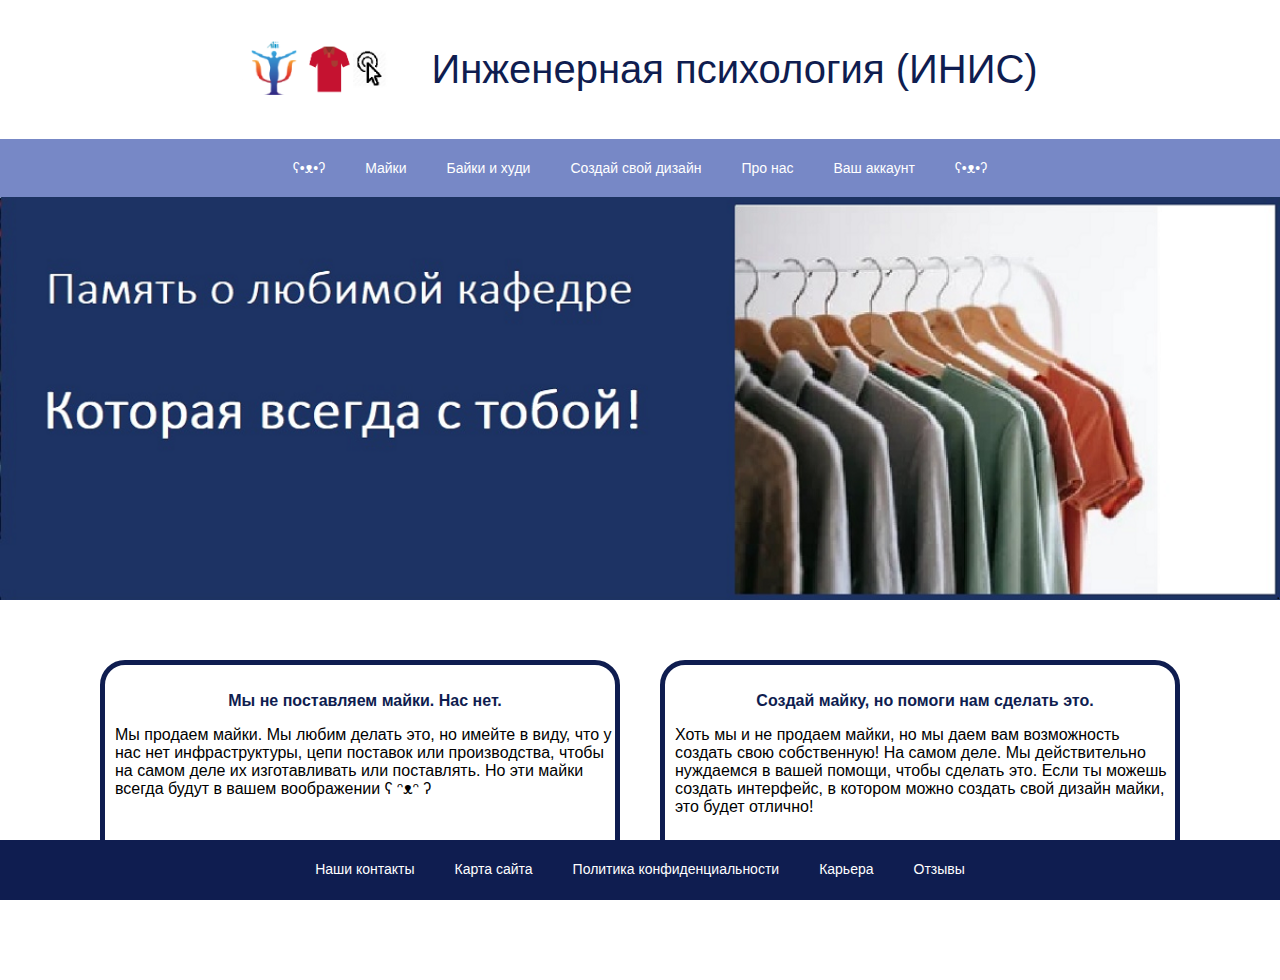
<file: Лабораторная работа 1/index.html>
<!DOCTYPE html>
<html lang="en">

<head>
  <meta charset="utf-8">
  <meta name="viewport" content="width=device-width, initial-scale=1.0">
  <title>Home</title>
  <link href="https://fonts.googleapis.com/css2?family=Catamaran:wght@200;500&family=Open+Sans&display=swap"
    rel="stylesheet">
  <link rel="stylesheet" type="text/css" href="style.css">
</head>

<body>
  <header>
    <div class="">
      <div class="header__title">
        <div class="logoname jcc">
          <div class="jcc">
            <a href="index.html">
              <img class="logo" src="site_images/logo.png" alt="logo">
            </a>
          </div>
        </div>
        <h1 class="name">Инженерная психология (ИНИС)</h1>
      </div>
      <div class="header_up">
        <ul class="menu__list ">
          <li class="menu__item">
            <a href="index.html" class="menu__link">ʕ•ᴥ•ʔ</a>
          </li>
          <li class="menu__item">
            <a href="products.html" class="menu__link">Майки</a>
          </li>
          <li class="menu__item">
            <a href="not_implemented.html" class="menu__link">Байки и худи</a>
          </li>
          <li class="menu__item">
            <a href="not_implemented.html" class="menu__link">Создай свой дизайн</a>
          </li>
          <li class="menu__item">
            <a href="not_implemented.html" class="menu__link">Про нас</a>
          </li>
          <li class="menu__item">
            <a href="not_implemented.html" class="menu__link">Ваш аккаунт</a>
          </li>
          <li class="menu__item">
            <a href="index.html" class="menu__link">ʕ•ᴥ•ʔ</a>
          </li>
        </ul>
      </div>
    </div>
  </header>
  <section>
    <img class="img__icon" src="site_images/home.png" alt="T-shirts">
  </section>
  <section class="main b-white">
    <div class="wrap">
      <div class="infa not_t-shirts">
        <h5>Мы не поставляем майки. Нас нет.</h5>
        <p>
          Мы продаем майки. Мы любим делать это, но имейте в виду,
          что у нас нет инфраструктуры, цепи поставок или производства,
          чтобы на самом деле их изготавливать или поставлять. Но эти
          майки всегда будут в вашем воображении  ʕ ᵔᴥᵔ ʔ
        </p>
      </div>
      <div class="infa create_t-shirts">
        <h5>Создай майку, но помоги нам сделать это.</h5>
        <p>
          Хоть мы и не продаем майки, но мы даем вам возможность создать
          свою собственную! На самом деле. Мы действительно нуждаемся в
          вашей помощи, чтобы сделать это. Если ты можешь создать интерфейс,
          в котором можно создать свой дизайн майки, это будет отлично!
        </p>
      </div>
    </div>
  </section>
  <footer>
    <div class="container">
      <div class="header_down">
        <ul class="menu__list ">
          <li class="menu__item">
            <a href="not_implemented.html" class="menu__link">Наши контакты</a>
          </li>
          <li class="menu__item">
            <a href="not_implemented.html" class="menu__link">Карта сайта</a>
          </li>
          <li class="menu__item">
            <a href="not_implemented.html" class="menu__link">Политика конфиденциальности</a>
          </li>
          <li class="menu__item">
            <a href="not_implemented.html" class="menu__link">Карьера</a>
          </li>
          <li class="menu__item">
            <a href="not_implemented.html" class="menu__link">Отзывы</a>
          </li>
        </ul>
      </div>
    </div>
  </footer>

  <script src="shirts.js"></script>
  <script src="main.js"></script>
</body>

</html>
</file>
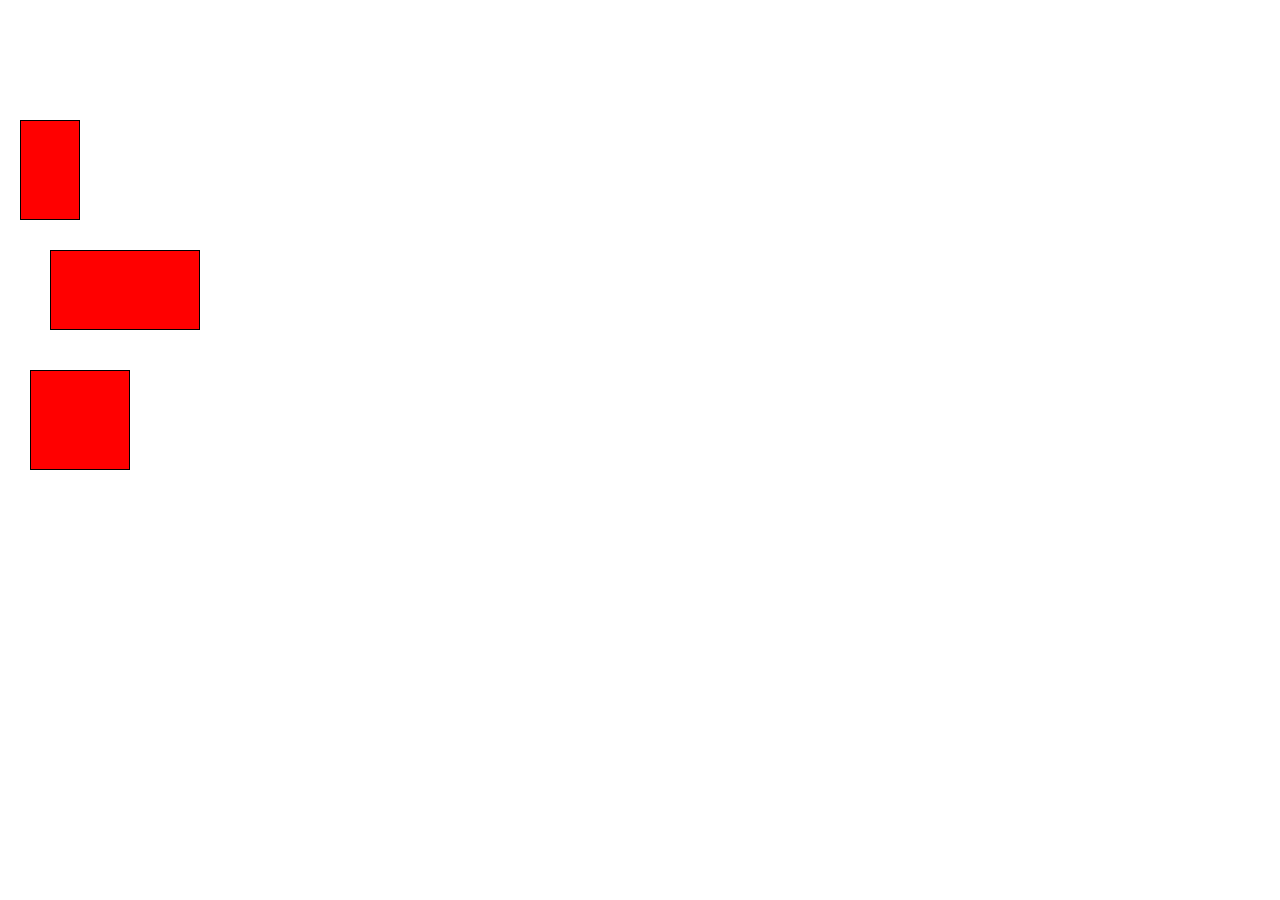
<file: Лабораторная работа 2/index.html>
<!DOCTYPE html>
<html lang="en">
    <head>
        <meta charset="UTF-8">
        <meta name="viewport" content="width=device-width, user-scalable=no">
        <link rel="stylesheet" href="inputstyle.css">
        <title>HW2 SSUI</title>
    </head>
    <body>
        <section>
        <div id="container" style="position: relative;">
            <div id="first-shape" class="target"></div>
            <div id="second-shape" class="target"></div>
            <div id="third-shape" class="target"></div>
            <div id="inner" style="position: absolute;"></div>
        </div>
    </section>
        <script src="inp.js"></script>
    </body>
</html>
</file>
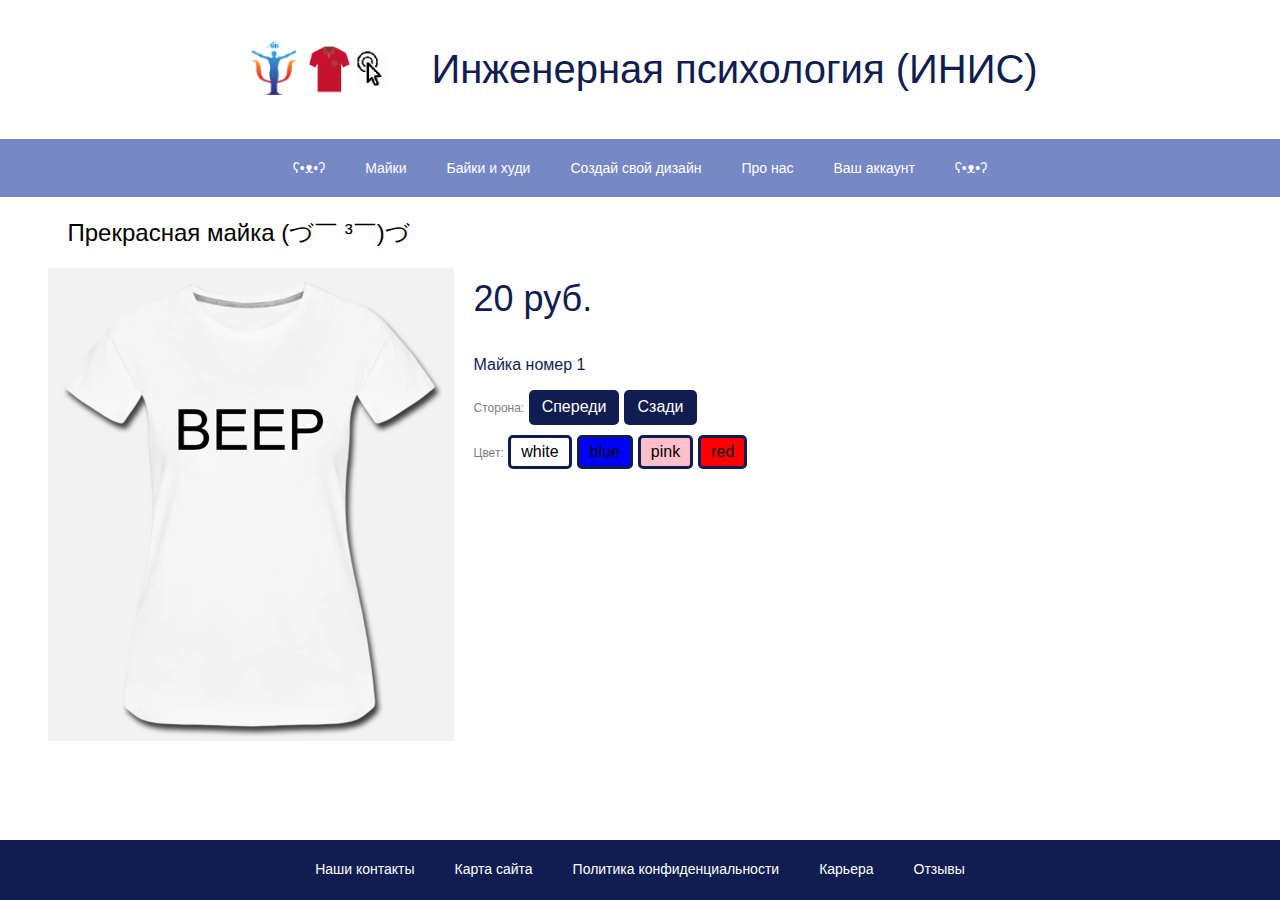
<file: Лабораторная работа 1/details.html>
<!DOCTYPE html>
<html lang="en">

<head>
  <meta charset="utf-8">
  <meta name="viewport" content="width=device-width, initial-scale=1.0">
  <title>Home</title>
  <link href="https://fonts.googleapis.com/css2?family=Catamaran:wght@200;500&family=Open+Sans&display=swap"
    rel="stylesheet">
  <link rel="stylesheet" type="text/css" href="style.css">
</head>

<body onload="initDetails()">
  <header>
    <div class="">
      <div class="header__title">
        <div class="logoname jcc">
          <div class="jcc">
            <a href="index.html">
              <img class="logo" src="site_images/logo.png" alt="logo">
            </a>
          </div>
        </div>
        <h1 class="name">Инженерная психология (ИНИС)</h1>
      </div>
      <div class="header_up">
        <ul class="menu__list ">
          <li class="menu__item">
            <a href="index.html" class="menu__link">ʕ•ᴥ•ʔ</a>
          </li>
          <li class="menu__item">
            <a href="products.html" class="menu__link">Майки</a>
          </li>
          <li class="menu__item">
            <a href="not_implemented.html" class="menu__link">Байки и худи</a>
          </li>
          <li class="menu__item">
            <a href="not_implemented.html" class="menu__link">Создай свой дизайн</a>
          </li>
          <li class="menu__item">
            <a href="not_implemented.html" class="menu__link">Про нас</a>
          </li>
          <li class="menu__item">
            <a href="not_implemented.html" class="menu__link">Ваш аккаунт</a>
          </li>
          <li class="menu__item">
            <a href="index.html" class="menu__link">ʕ•ᴥ•ʔ</a>
          </li>
        </ul>
      </div>
    </div>
  </header>

  <main>
    <div class="container">
      <h2 id="tshirt-title">
        Прекрасная майка (づ￣ ³￣)づ
      </h2>
      <div class="product-details">
        <img src="" alt="" class="product-details__img" id="productDetailsImage">
        <div class="product-details__info">
          <p class="price" id="productPrice"></p>
          <p class="description" id="productDescription"></p>
          <div class="parameters">
            <div class="parameters__side" id="sideParameters">
              <span>Сторона:</span>
            </div>
            <div class="parameters__color"id="colorParameters">
              <span>Цвет:</span>
            </div>
          </div>
        </div>
      </div>
    </div>
  </main>


  <footer>
    <div class="container">
      <div class="header_down">
        <ul class="menu__list ">
          <li class="menu__item">
            <a href="not_implemented.html" class="menu__link">Наши контакты</a>
          </li>
          <li class="menu__item">
            <a href="not_implemented.html" class="menu__link">Карта сайта</a>
          </li>
          <li class="menu__item">
            <a href="not_implemented.html" class="menu__link">Политика конфиденциальности</a>
          </li>
          <li class="menu__item">
            <a href="not_implemented.html" class="menu__link">Карьера</a>
          </li>
          <li class="menu__item">
            <a href="not_implemented.html" class="menu__link">Отзывы</a>
          </li>
        </ul>
      </div>
    </div>
  </footer>

  <script src="shirts.js"></script>
  <script src="main.js"></script>
</body>

</html>
</file>
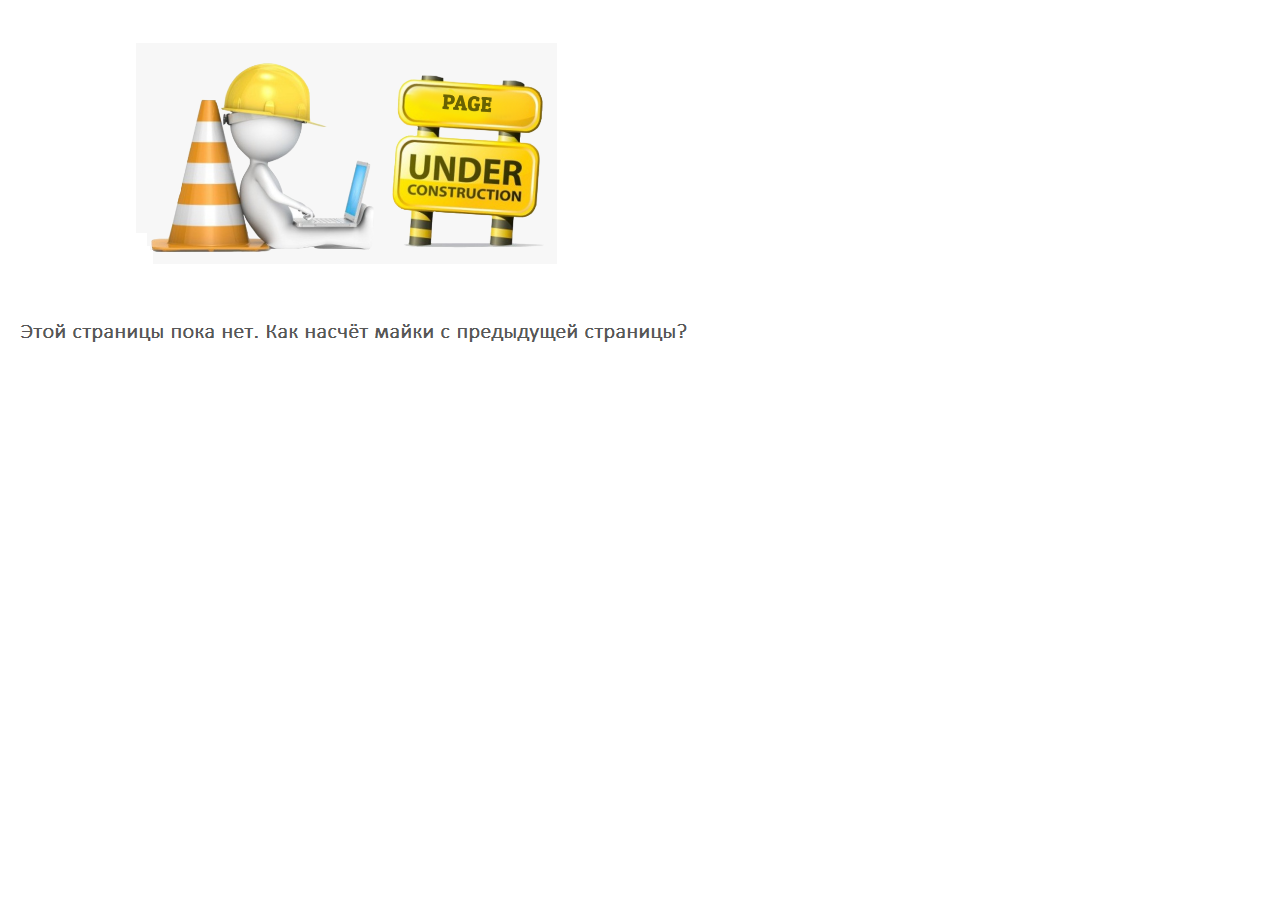
<file: Лабораторная работа 1/not_implemented.html>
<!DOCTYPE html>
<html lang="en">
<head>
  <meta charset="utf-8">
  <meta name="viewport" content="width=device-width, initial-scale=1.0">

  <title>INIS LAB1 - Not Implemented</title>

  <!-- Fonts -->
  <link href="https://fonts.googleapis.com/css2?family=Catamaran:wght@200;500&family=Open+Sans&display=swap" rel="stylesheet">

  <!-- Your CSS Code -->
  <link rel="stylesheet" type="text/css" href="style.css">
</head>
<body>
  <!-- Your Code Here -->
  <img src="site_images/not_implemented.png" alt="Not implemented">
</body>
</html>
</file>
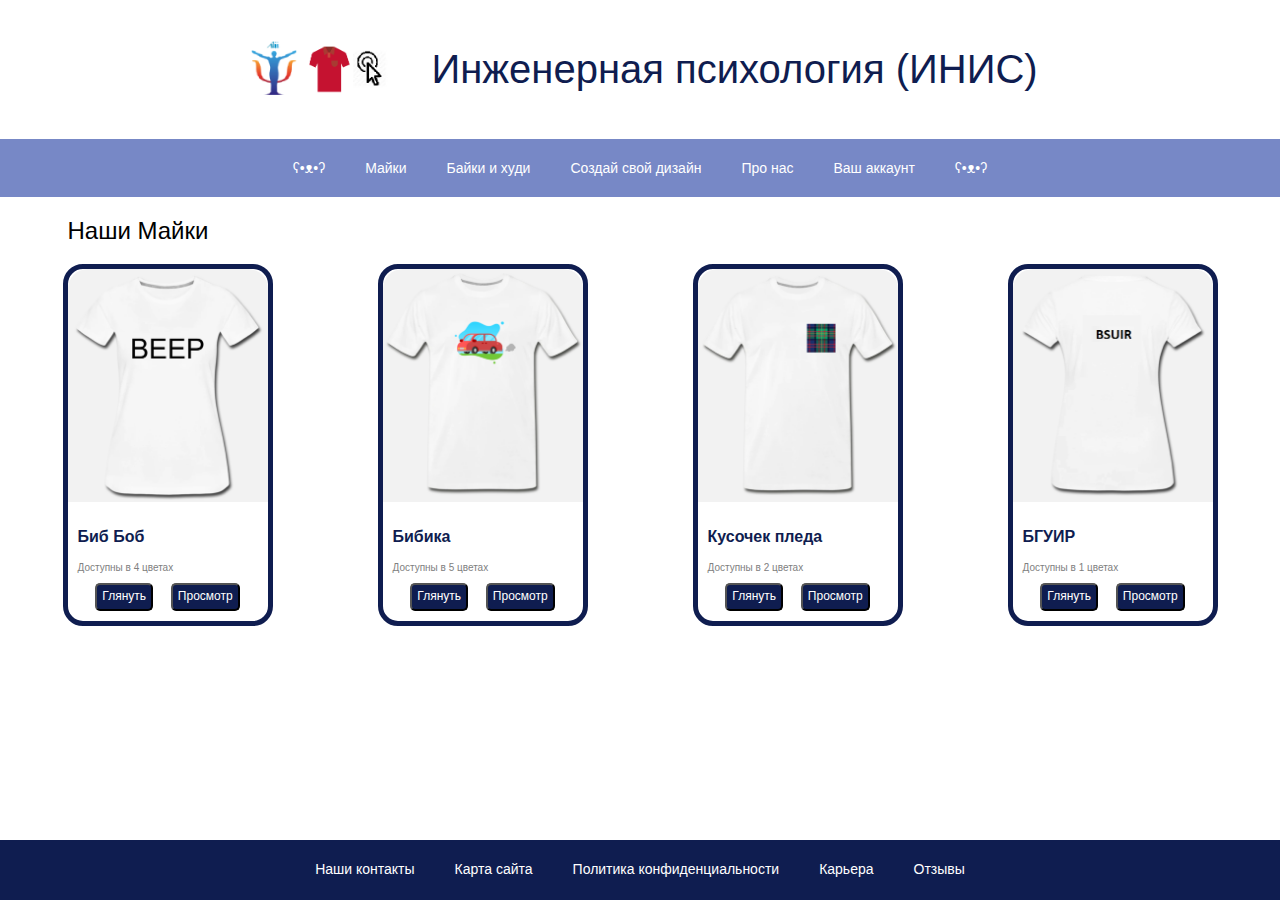
<file: Лабораторная работа 1/products.html>
<!DOCTYPE html>
<html lang="en">

<head>
  <meta charset="utf-8">
  <meta name="viewport" content="width=device-width, initial-scale=1.0">

  <title>INIS LAB1 - Products</title>

  <!-- Fonts -->
  <link href="https://fonts.googleapis.com/css2?family=Catamaran:wght@200;500&family=Open+Sans&display=swap"
    rel="stylesheet">

  <!-- Your CSS Code -->
  <link rel="stylesheet" type="text/css" href="style.css">
</head>

<body onload="initProducts()">
  <header>
    <div class="">
      <div class="header__title">
        <div class="logoname jcc">
          <div class="jcc">
            <a href="index.html">
              <img class="logo" src="site_images/logo.png" alt="logo">
            </a>
          </div>
        </div>
        <h1 class="name">Инженерная психология (ИНИС)</h1>
      </div>
      <div class="header_up">
        <ul class="menu__list ">
          <li class="menu__item">
            <a href="index.html" class="menu__link">ʕ•ᴥ•ʔ</a>
          </li>
          <li class="menu__item">
            <a href="products.html" class="menu__link">Майки</a>
          </li>
          <li class="menu__item">
            <a href="not_implemented.html" class="menu__link">Байки и худи</a>
          </li>
          <li class="menu__item">
            <a href="not_implemented.html" class="menu__link">Создай свой дизайн</a>
          </li>
          <li class="menu__item">
            <a href="not_implemented.html" class="menu__link">Про нас</a>
          </li>
          <li class="menu__item">
            <a href="not_implemented.html" class="menu__link">Ваш аккаунт</a>
          </li>
          <li class="menu__item">
            <a href="index.html" class="menu__link">ʕ•ᴥ•ʔ</a>
          </li>
        </ul>
      </div>
    </div>
  </header>


  <main>
    <div class="container">
      <h2 class="tshirts-title">
        Наши Майки
      </h2>
      <div class="container products" id="products">
        <!-- <div class="product-card">
          <img class="product-card__img" src="./shirt_images/beepboop-blue-back.png" alt="Beep Boop">

          <div class="product-card__info">
            <p class="product-card__name">Beep Boop</p>
            <p class="product-card__colors-info">Availble in 4 colors</p>
            <div class="product-cards__footer">
              <a href="#">
                <button>Quick View</button>
              </a>
              <a href="details.html?id=0">
                <button>See Page</button>
              </a>
            </div>
          </div>
        </div> -->
      </div>
    </div>
  </main>


  <footer>
    <div class="container">
      <div class="header_down">
        <ul class="menu__list ">
          <li class="menu__item">
            <a href="not_implemented.html" class="menu__link">Наши контакты</a>
          </li>
          <li class="menu__item">
            <a href="not_implemented.html" class="menu__link">Карта сайта</a>
          </li>
          <li class="menu__item">
            <a href="not_implemented.html" class="menu__link">Политика конфиденциальности</a>
          </li>
          <li class="menu__item">
            <a href="not_implemented.html" class="menu__link">Карьера</a>
          </li>
          <li class="menu__item">
            <a href="not_implemented.html" class="menu__link">Отзывы</a>
          </li>
        </ul>
      </div>
    </div>
  </footer>

  <script src="shirts.js"></script>
  <script src="main.js"></script>
</body>

</html>
</file>
<file: Лабораторная работа 1/style.css>
body {
    padding: 0;
    margin: 0;
	height: 100%;
	font-size: 16px;
	font-family: 'Fjalla One', sans-serif;
}

a {
	text-decoration: none;
    cursor: pointer;
}

ul, ol, li {
	list-style: none;
}

img {
	vertical-align: top;
}

h1, h2, h3, h4, h5, h6 {
	font-weight: inherit;
	font-size: inherit;
}

button,
input,
optgroup,
select,
textarea {
  font-family: inherit; /* 1 */
  font-size: 100%; /* 1 */
  line-height: 1.15; /* 1 */
  margin: 0; /* 2 */
}

.container {
	max-width: 1185px;
	margin: 0px auto;
	padding: 0 15px;
}
/* [[]][[][][[][][][][][][][][][][][][][] */

.not_implemented{
    display: flex;
    justify-content: center;
    align-items: center;
}

.jcc{
    justify-content: center;
    align-items: center;
}

header{
    background-color: #0F1D50;
}

main {
padding-bottom: 60px;
}

.main{
    padding: 60px 0;  
}

.b-white{
    background-color: #fff;
}

footer {
    background-color: #0F1D50;
    position: fixed;
    left: 0;
    bottom: 0;
    width: 100%;
    height: 60px;
}
/* -------------------------------------- */

.header_up {
    align-items: center; 
    justify-content: center; 
    display: flex;
    background-color: #7788c6;
    padding: 20px; 
}

.header_down {
    align-items: center; 
    justify-content: center; 
    display: flex;
    background-color: #0F1D50;
    padding: 20px; 
}

.header__title {
	align-items: center;
    justify-content: center;
    display: flex;
    background-color: #fff;
    padding: 20px;
}

.logo {
    height: 60px;
    margin-right: 40px;
}

.name {
    font-size: 40px;
    color:#0F1D50;
}

.menu__list {
    padding: 0;
    margin: 0;
    display: flex;
}

.menu__item {
    
    flex-basis: auto;
    flex-grow: 1;
    text-align: center;
}

.menu__link  {
    color: #fff;
    font-size: 14px;
    text-align: center;
    padding: 20px;
}

.menu__link:hover{
    background-color: #2c3966;
}

.wrap {
    display: flex;
    align-items: center;
    justify-content: center;
}

.memory{
    margin-right: 30px;
    font-size: 40px;
    justify-content: center;
    color: #0F1D50;
}

.img__icon {
    width: 100%;
}

.infa {
    border: 5px solid #0F1D50;
    border-radius: 25px;
    width: 500px;
    height: 200px;
    margin-right: 20px;
    margin-left: 20px;
    margin-bottom: 50px;
    padding: 0 0 0 10px;
}

.infa h5{
    font-weight: bold;
    text-align: center;
    color: #0F1D50;
    margin-bottom: 10px;
}

/* -------------------------------------- */

h2 {
    font-size: 24px;
    padding: 0 20px;
}

.container.products {
    display: flex;
    flex-wrap: wrap;
    justify-content: space-between;
}

.product-card {
    width: 200px;
    border: 5px solid #0F1D50;
    border-radius: 20px;
    margin-bottom: 20px;
}

.product-card__img {
    width: 100%;
    border-top-left-radius: 20px;
    border-top-right-radius: 20px;
}


.product-card__info {
    padding: 10px;
}

.product-card__name {
    color: #0F1D50;
    font-weight: bold;
}

.product-card__colors-info {
    font-size: 10px;
    color: gray;
}


.product-cards__footer {
    display: flex;
    justify-content: space-evenly;
}

.product-cards__footer button {
    background-color: #0F1D50;
    color: #fff;
    font-size: 12px;
    padding: 5px;
    border-radius: 5px;
}

.product-details {
    display: flex;
}

.product-details__img {
    margin-right: 20px;
}

.product-details__info {
    color: #0F1D50
}

.product-details__info .price {
    font-size: 36px;
    margin-top: 10px;
}

.parameters span {
    color: gray;
    font-size: 12px;
}

.parameters button {
    border: 3px solid #0F1D50;
    border-radius: 5px;
    margin-right: 5px;
    margin-bottom: 10px;
    padding: 5px 10px;
}

.parameters__side button {
    background-color: #0F1D50;
    color: #fff;
}
</file>
<file: Лабораторная работа 2/inputstyle.css>
html {
  touch-action: none;

  -moz-user-select: none;
  -khtml-user-select: none;
  -webkit-user-select: none;
  user-select: none;
}

body {
  margin: 0;
  touch-action: none;
}

#container {
  width: 100vw;
  height: 100vh;
}

#workspace {
  width: 100vw;
  height: 100vh;
  position: relative;
  background-color: rgb(226, 226, 226);
  overflow: hidden;
}

.target {
  border: 1px solid black;
  position: absolute;
  box-sizing: border-box;
  background-color: red;
}

#first-shape {
  top: 120px;
  left: 20px;
  width: 60px;
  height: 100px;
}

#second-shape {
  top: 250px;
  left: 50px;
  width: 150px;
  height: 80px;
}

#third-shape {
  top: 370px;
  left: 30px;
  width: 100px;
  height: 100px;
}
</file>
